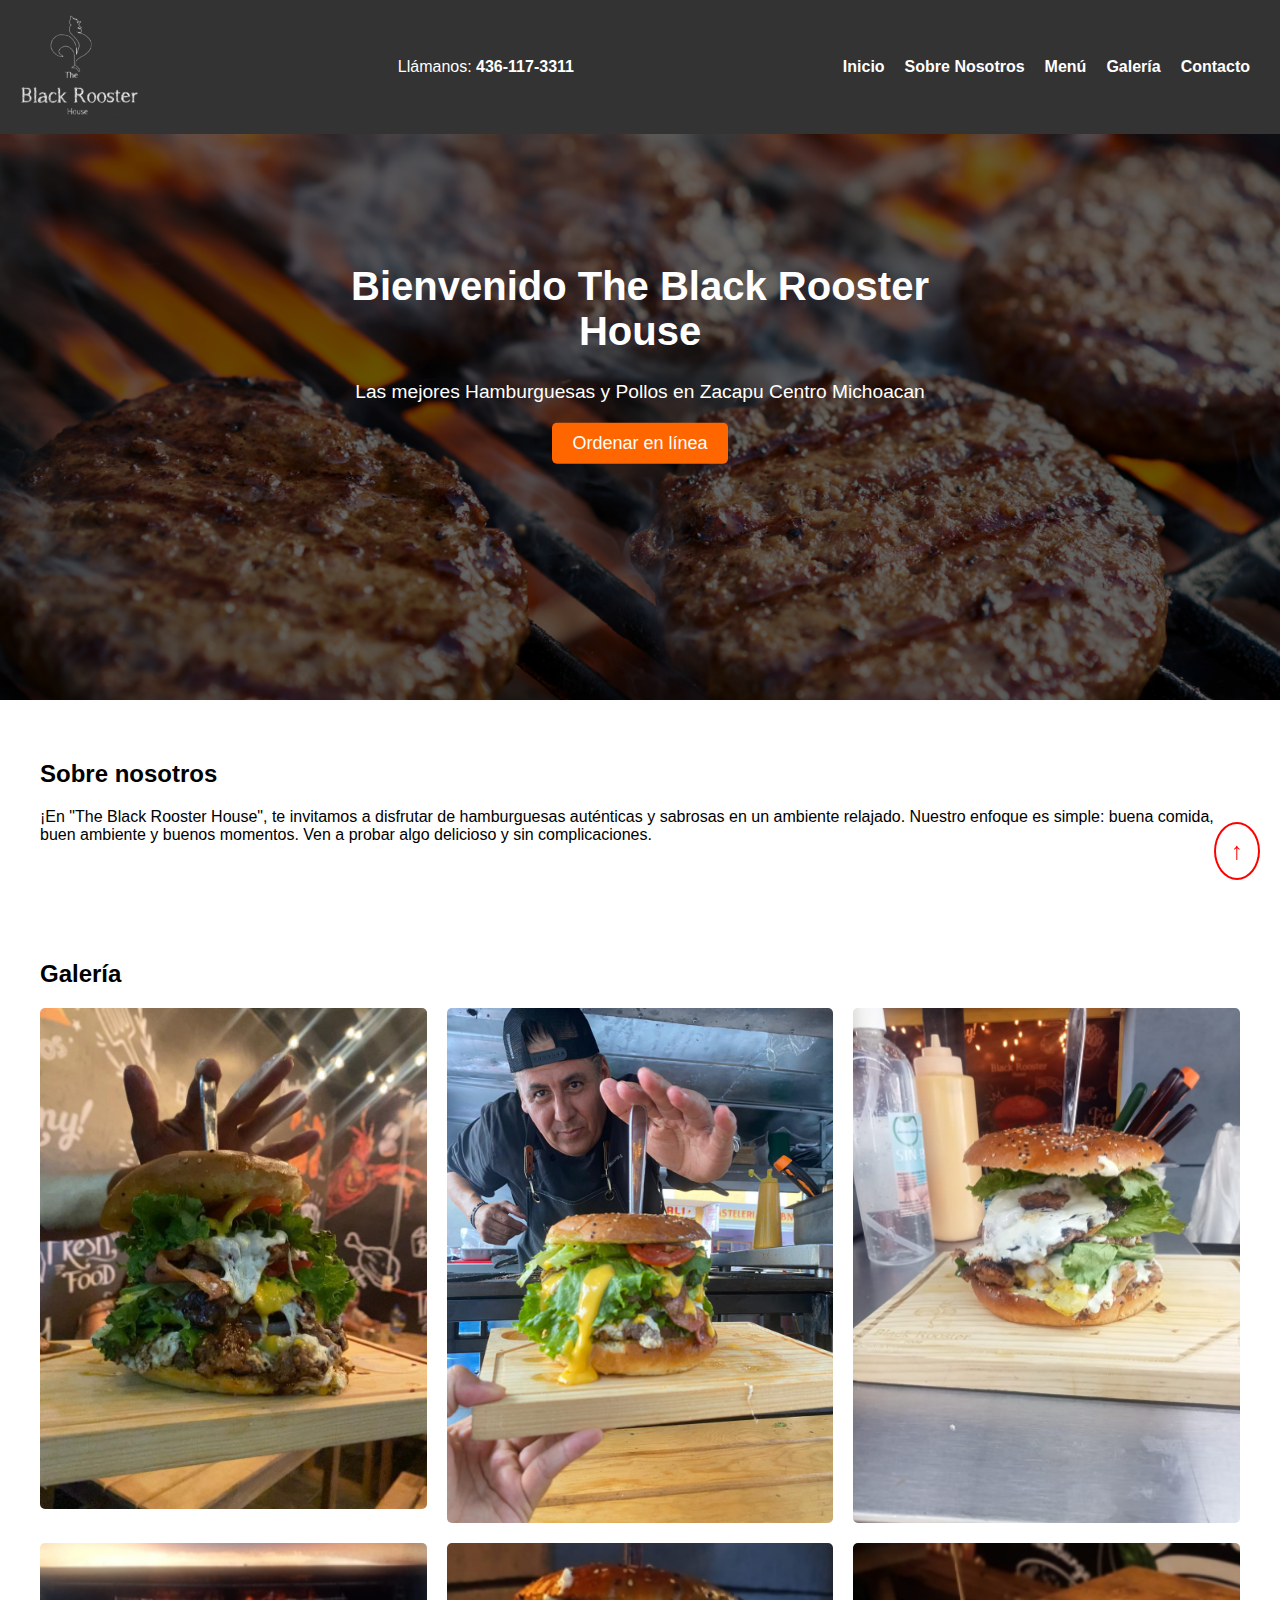
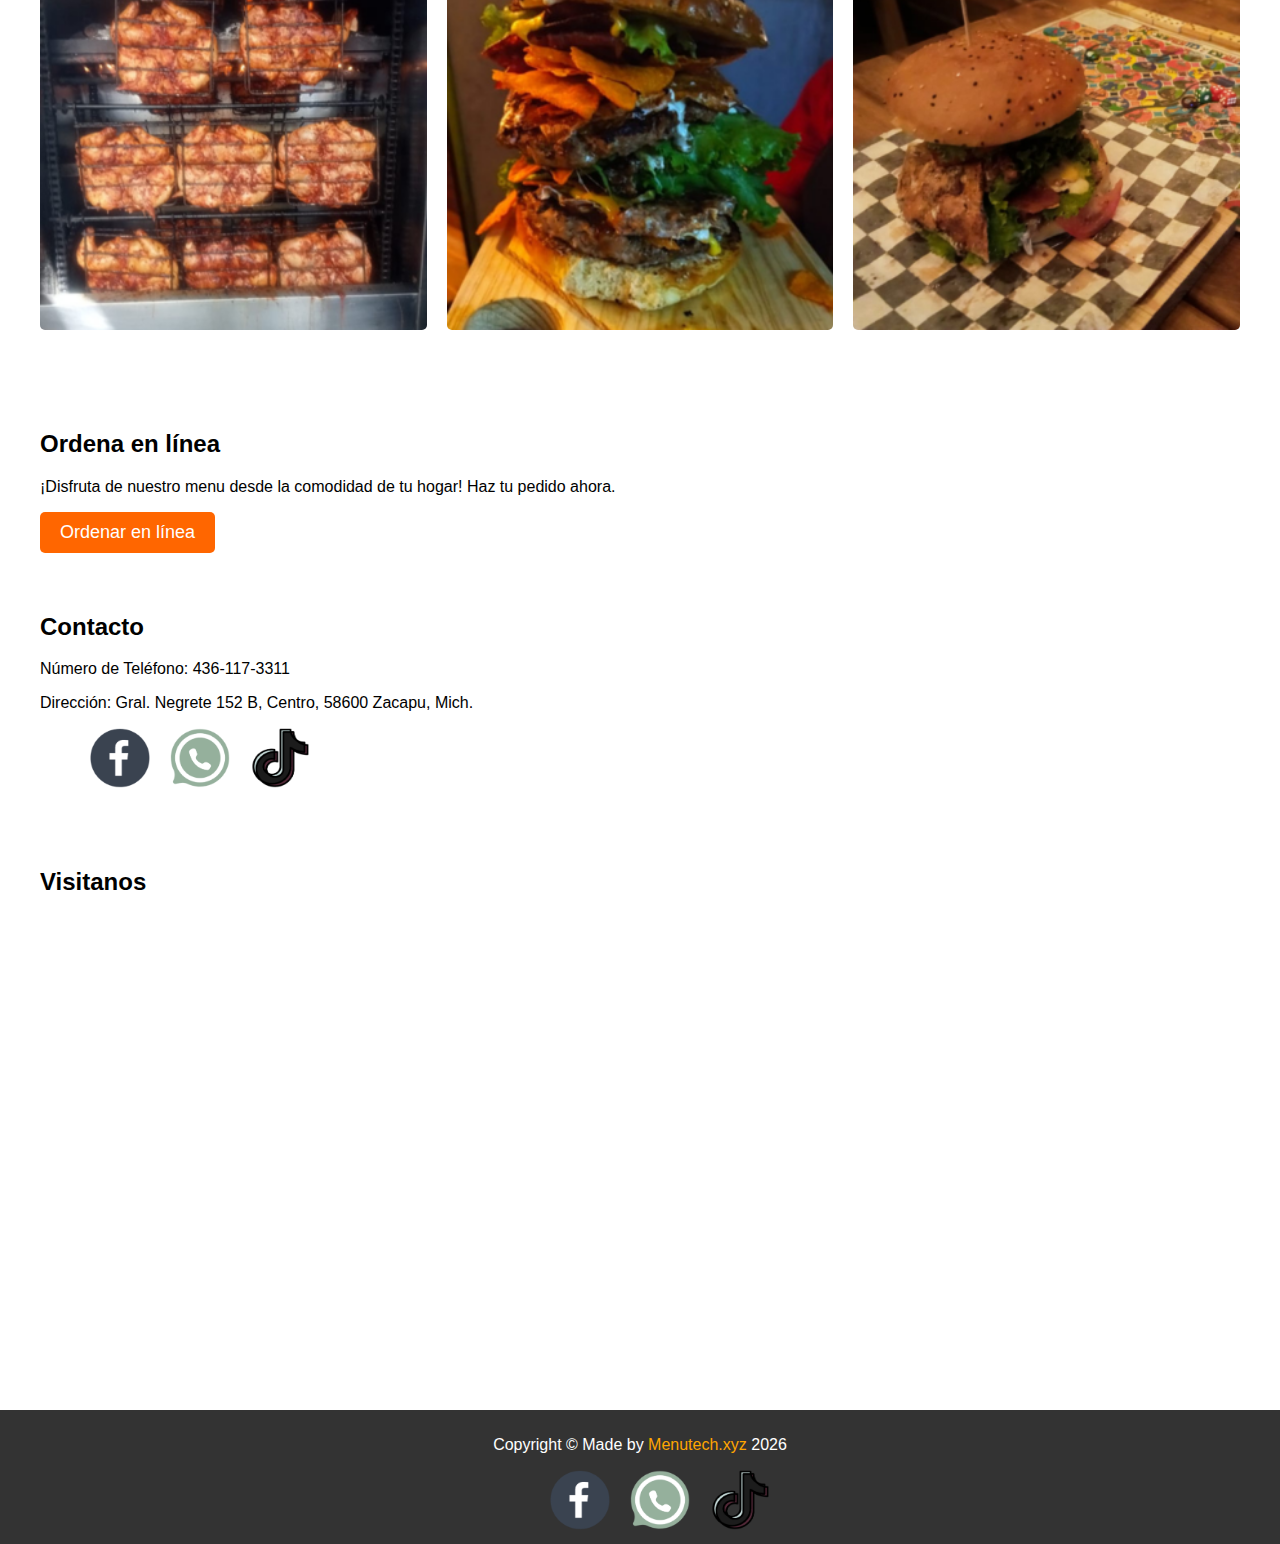
<file: docs/index.html>
<!DOCTYPE html>
<html lang="es">
<head>
  <meta charset="UTF-8">
  <meta name="viewport" content="width=device-width, initial-scale=1.0">
  <link rel="stylesheet" href="./assets/css/heladeria.css">
  <link rel="stylesheet" href="https://cdnjs.cloudflare.com/ajax/libs/font-awesome/6.0.0-beta3/css/all.min.css" integrity="sha384-lRqZiGxx8Dz3PXqCQqJDOVSdZswfKDcR5P/j9SGd0kfFoFP4jh2S5D4lRSNugN/l" crossorigin="anonymous">
  <title>The black rooster house</title>
</head>
<body>
    <nav>
        <div class="logo-container">
          <img src="./assets/img/rooster.png">
        </div>
        <div class="contact-info">
          <p>Llámanos: <a href="tel:4361173311">436-117-3311</a></p>
        </div>
        <div class="mobile-menu">
          <div class="hamburger-menu" onclick="toggleMenu()">
            <div class="bar"></div>
            <div class="bar"></div>
            <div class="bar"></div>
          </div>
          <ul class="nav-links">
            <li><a href="#inicio">Inicio</a></li>
            <li><a href="#sobre-nosotros">Sobre Nosotros</a></li>
            <li><a href="https://www.menu-technology.com/ordering/restaurant/menu?company_uid=80a51aef-186a-48a3-a9a7-d3d17efb3d57&restaurant_uid=3ed00612-4a68-408f-a168-587dd9d34f78&facebook=true" target="_blank">Menú</a></li>
            <li><a href="#galeria">Galería</a></li>
            <li><a href="#contacto">Contacto</a></li>
          </ul>
        </div>
      </nav>
    
    
      <!-- Resto del código... -->
    
      <script>
        function toggleMenu() {
          const navLinks = document.querySelector('.nav-links');
          navLinks.classList.toggle('active');
        }
      </script>

  <header class="hero" id="inicio">
    <div class="overlay">
      <h1>Bienvenido The Black Rooster House</h1>
      <p>Las mejores Hamburguesas y Pollos en Zacapu Centro Michoacan</p>
      <a href="https://www.menu-technology.com/ordering/restaurant/menu?company_uid=80a51aef-186a-48a3-a9a7-d3d17efb3d57&restaurant_uid=3ed00612-4a68-408f-a168-587dd9d34f78&facebook=true" target="_blank" class="order-button">Ordenar en línea</a>
    </div>
  </header>

  <section class="about-us" id="sobre-nosotros">
    <div class="container">
      <h2>Sobre nosotros</h2>
      <p>
        ¡En "The Black Rooster House", te invitamos a disfrutar de hamburguesas auténticas y sabrosas en un ambiente relajado. Nuestro enfoque es simple: buena comida, buen ambiente y buenos momentos. Ven a probar algo delicioso y sin complicaciones.</p>
      
    </div>
  </section>

 <!-- <section class="menu" id="menu">
    <div class="container">
      <h2>Nuestro Menú</h2>
      <div class="menu-item">
        <img src="./assets/img/m3.png">
      </div>
    </div>
  </section>-->

  <section class="gallery" id="galeria">
    <div class="container">
      <h2>Galería</h2>
      <div class="gallery-grid">
        <img src="./assets/img/b1.jpg" alt="Galería 1">
        <img src="./assets/img/b2.jpg" alt="Galería 2">
        <img src="./assets/img/b3.jpg" alt="Galería 3">
        <img src="./assets/img/bb1.png" alt="Galería 4">
        <img src="./assets/img/bb2.png" alt="Galería 5">
        <img src="./assets/img/bb3.png" alt="Galería 6">
       
      </div>
    </div>
  </section>

  <section class="order-online" id="orden-en-linea">
    <div class="container">
      <h2>Ordena en línea</h2>
      <p>¡Disfruta de nuestro menu desde la comodidad de tu hogar! Haz tu pedido ahora.</p>
      <a href="https://www.menu-technology.com/ordering/restaurant/menu?company_uid=80a51aef-186a-48a3-a9a7-d3d17efb3d57&restaurant_uid=3ed00612-4a68-408f-a168-587dd9d34f78&facebook=true" target="_blank" class="order-button">Ordenar en línea</a>
    </div>
  </section>

  <section class="contact" id="contacto">
    <div class="container">
      <h2>Contacto</h2>
      <p>Número de Teléfono: <a style="text-decoration:none; color:#000;" href="tel:4361173311">436-117-3311</a></p>
      <p>Dirección: Gral. Negrete 152 B, Centro, 58600 Zacapu, Mich.</p>
    </div>
  </section>

  <section class="iconos">
    <div class="container">
      <ul class="social-icons">
        <li><a href="https://www.facebook.com/people/The-Black-Rooster-House/100093044916636/?mibextid=2JQ9oc" target="_blank"><img id="fb" src="./assets/img/fb.png" alt="Facebook"></a></li>
        <li><a href="https://wa.me/+524361159100" target="_blank"><img id="wa" src="./assets/img/whatsappi.png" alt="WhatsApp"></a></li>
        <li><a href="https://www.tiktok.com/@theblackroosterhouse" target="_blank"><img id="tik" src="./assets/img/tiktok.png" alt="TikTok"></a></li>
      </ul>
    </div>
  </section>

  


  <section class="facebook-video">
    <div class="container">
      <h2>Visitanos</h2>
      <div class="mapa">
        <iframe src="https://www.google.com/maps/embed?pb=!1m14!1m8!1m3!1d15014.237725440305!2d-101.7867727!3d19.8162686!3m2!1i1024!2i768!4f13.1!3m3!1m2!1s0x842dc906fe36d8e1%3A0x9725313510682de2!2sThe%20Black%20Rooster!5e0!3m2!1sen!2smx!4v1705986001339!5m2!1sen!2smx" style="border:0;" allowfullscreen="" loading="lazy" referrerpolicy="no-referrer-when-downgrade"></iframe>
      </div>
    </div>
  </section>

  <footer>
    <div id="brand"> </div>
<script>
    var y = new Date().getFullYear();
    const branding = document.getElementById("brand");
    
    branding.innerHTML = `<p>Copyright © Made by <a href="https://menutech.xyz/" style="color:orange; text-decoration:none;" target="_blank">Menutech.xyz</a> ${y} </p>`;
</script>
<ul class="social-icons">
  <li><a href="https://www.facebook.com/people/The-Black-Rooster-House/100093044916636/?mibextid=2JQ9oc" target="_blank"><img id="fb" src="./assets/img/fb.png" alt="Facebook"></a></li>
  <li><a href="https://wa.me/+524361173311" target="_blank"><img id="wa" src="./assets/img/whatsappi.png" alt="WhatsApp"></a></li>
  <li><a href="https://www.tiktok.com/@theblackroosterhouse" target="_blank"><img id="tik" src="./assets/img/tiktok.png" alt="TikTok"></a></li>
</ul>
    <button id="scroll-to-top">↑</button>

  </footer>

  <script>
    document.getElementById('scroll-to-top').addEventListener('click', function () {
      window.scrollTo({ top: 0, behavior: 'smooth' });
    });
  </script>
</body>
</html>
</file>
<file: docs/assets/css/heladeria.css>
body {
    font-family: 'Arial', sans-serif;
    margin: 0;
    padding: 0;
    box-sizing: border-box;
    scroll-behavior: smooth; /* Agregar desplazamiento suave */
  }
  
  nav {
    background-color: #333;
    color: #fff;
    text-align: center;
    padding: 15px 20px; /* Aumentar la altura del nav */
    position: fixed;
    top: 0;
    left: 0;
    right: 0; /* Asegura que el nav se extienda completamente a lo ancho de la pantalla */
    z-index: 1000; /* Asegurar que el nav esté encima de otros elementos */
    display: flex;
    justify-content: space-between;
    align-items: center;
  }
  
  .logo-container img {
    height: 100px; /* Ajustar altura del logo según sea necesario */
  }
  
  .mobile-menu {
    display: flex;
    align-items: center;
  }
  
  .hamburger-menu {
    cursor: pointer;
    display: none; /* Ocultar por defecto en pantallas más grandes */
  }
  
  .bar {
    width: 25px;
    height: 3px;
    background-color: #fff;
    margin: 6px 0;
  }
  
  .nav-links {
    list-style: none;
    margin: 0;
    padding: 0;
    display: flex;
  }
  
  /* ... (código anterior) ... */
  
  @media (max-width: 768px) {
    .hamburger-menu {
      display: block; /* Mostrar en pantallas más pequeñas */
    }
  
    .nav-links {
      flex-direction: column;
      position: absolute;
      top: 125px;
      left: 0;
      width: 100%;
      background-color: #333;
      text-align: center;
      display: none; /* Ocultar por defecto en pantallas más pequeñas */
    }
  
    .nav-links.active {
      display: flex; /* Mostrar cuando el menú está activo */
    }
  
    .nav-links li {
      margin-right: 0;
      margin-bottom: 10px;
    }
  }
  nav ul {
    list-style: none;
    margin: 0;
    padding: 0;
    display: flex;
    justify-content: center; /* Centrar los elementos en el nav */
    align-items: center;
  }
  
  nav li {
    margin: 0 10px; /* Agregar un espacio a ambos lados de cada elemento */
  }
  
  nav a {
    text-decoration: none;
    color: #fff;
    font-weight: bold;
    font-size: 16px;
  }
 
  
  .container {
    max-width: 1200px;
    margin: 0 auto;
  }
  
  header.hero {
    background: url('./portb.png') center/cover no-repeat;
    color: #fff;
    text-align: center;
    padding: 100px 20px;
    position: relative;
    height: 500px;
  }
  
  header.hero .overlay {
    position: absolute;
    top: 50%;
    left: 50%;
    transform: translate(-50%, -50%);
  }
  
  header.hero h1 {
    font-size: 2.5em;
  }
  
  header.hero p {
    font-size: 1.2em;
    margin-bottom: 20px;
  }
  
  .about-us,
  .menu,
  .order-online,
  .gallery,
  .contact,
  .facebook-video,
  .iconos {
    padding: 40px 20px;
  }
  
  .menu-item {
    margin-bottom: 20px;
  }
  
  .menu-item img {
    width: 100%;
    height: auto;
    border-radius: 5px;
  }
  
  .order-button {
    display: inline-block;
    padding: 10px 20px;
    font-size: 18px;
    text-align: center;
    text-decoration: none;
    background-color: #ff6600;
    color: #fff;
    border-radius: 5px;
    transition: background-color 0.3s ease;
  }
  
  .order-button:hover {
    background-color: #e55e00;
  }
  
  .gallery-grid {
    display: grid;
    grid-template-columns: repeat(3, 1fr);
    gap: 20px;
  }
  
  .gallery img {
    width: 100%;
    height: auto;
    border-radius: 5px;
  }
  
  @media (max-width: 768px) {
    .gallery-grid {
      grid-template-columns: repeat(2, 1fr);
    }
  }
  
  footer {
    background-color: #333;
    color: #fff;
    text-align: center;
    padding: 10px 20px;
    position: relative;
  }
  
 
  #scroll-to-top {
    position: fixed;
    bottom: 20px;
    right: 20px;
    background-color: transparent;
    color: #ff0000; /* Color rojo */
    border: 2px solid #ff0000; /* Borde rojo */
    padding: 15px; /* Aumentar tamaño del botón */
    font-size: 24px; /* Aumentar tamaño de la flecha */
    line-height: 1; /* Hacer la altura del contorno igual al tamaño de la fuente */
    cursor: pointer;
    border-radius: 50%; /* Hacer el botón completamente circular */
    transition: background-color 0.3s ease, color 0.3s ease, border-color 0.3s ease;
  }
  
  @media (max-width: 992px) {
    #scroll-to-top {
      right: 30px; /* Ajustar posición a la izquierda en dispositivos móviles */
    }
  }
  
  #scroll-to-top:hover {
    background-color: #ff0000; /* Cambiar color de fondo en hover */
    color: #fff; /* Cambiar color de texto en hover */
    border-color: #fff; /* Cambiar color del borde en hover */
  }
  
  .mapa {
    width: 100%;
    margin: auto;
    
  }
  
  .mapa iframe {
    width: 90%;
    height: 450px;
    border: 2px orange solid;
    border-radius: 15px;
  }
  
  @media (max-width: 992px) {
    .mapa {
      
      margin: auto;
     
    }
  }

  .contact-info {
    background-color: #333;
    color: #fff;
    text-align: right;
    padding: 10px 20px;
  }
  
  .contact-info a {
    color: #fff;
    text-decoration: none;
  }

  
  
.social-icons {
  list-style: none;
  max-width: 800px;
 
  text-align: center;
  display: flex;
  align-items: flex-start;

}

.social-icons li {
  margin: 0 10px;
}

.social-icons a {
  text-decoration: none;
}

.social-icons img {
  width: 60px; /* Ajusta el tamaño según tus preferencias */
  height: 60px;
  filter: grayscale(0.8);
}

.social-icons img:hover {
  opacity: 0.7; /* Cambia la opacidad al pasar el ratón sobre el icono */
}

.contact{
  padding: 0;
}
.iconos{
  padding: 0;
}
@media (max-width: 992px) {
  .contact {
    
    padding: 10px 20px;
   
  }
  .iconos{
    padding: 0;
  }
  .social-icons img {
    width: 50px; /* Ajusta el tamaño según tus preferencias */
    height: 50px;
  }
}

#fb:hover{
  filter: none;
}
#wa:hover{
  filter: grayscale(0);
}
#tik:hover{
  filter: grayscale(0);
}

footer .social-icons{
  text-align: center;
  margin: auto;
  justify-content: center;
  align-items: center;
}
</file>
